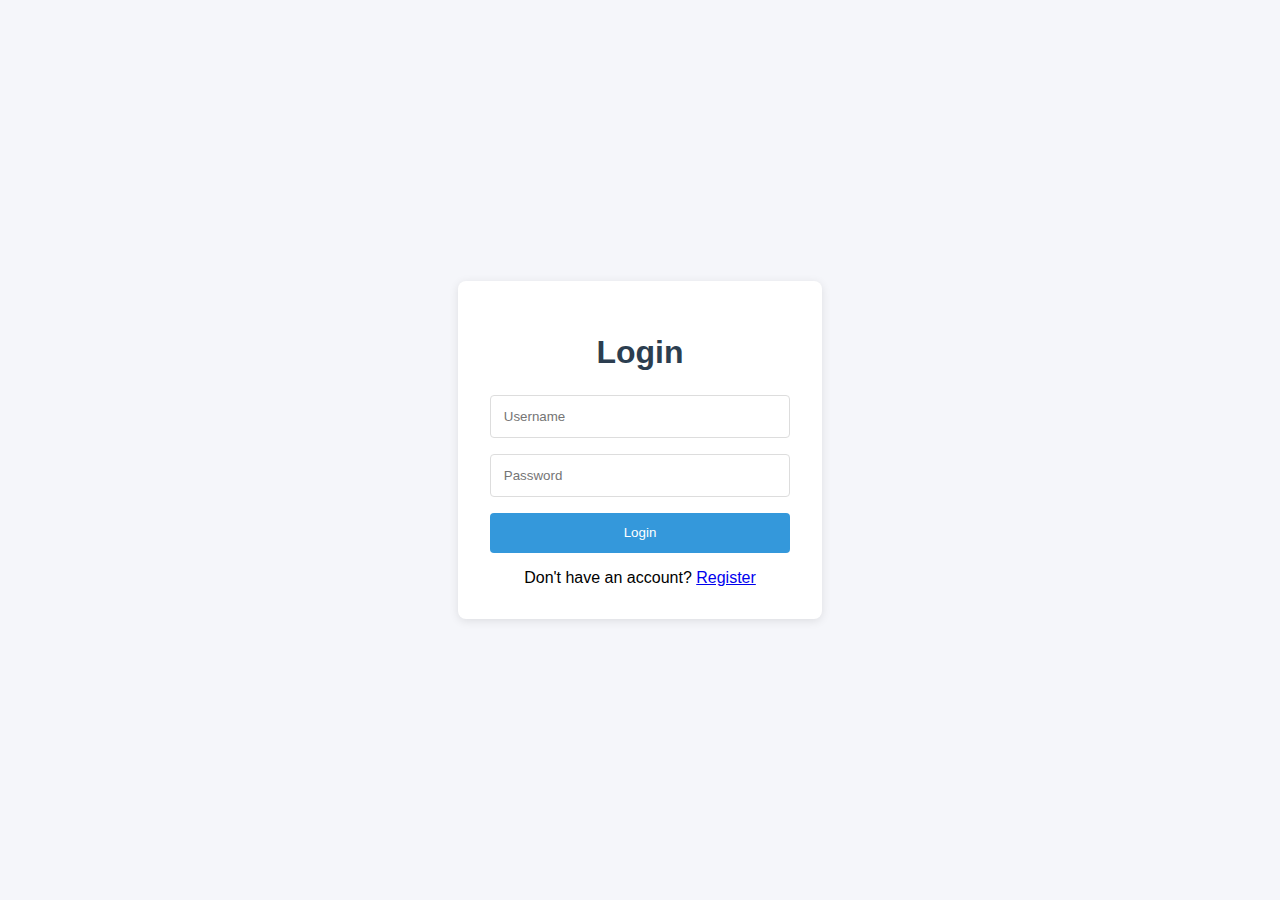
<file: frontend/login.html>
<!DOCTYPE html>
<html lang="en">

<head>
    <meta charset="UTF-8">
    <title>Login</title>
    <style>
        :root {
            --primary: #2c3e50;
            --secondary: #3498db;
            --background: #f5f6fa;
        }

        body {
            font-family: Arial, sans-serif;
            display: grid;
            place-items: center;
            min-height: 100vh;
            margin: 0;
            background: var(--background);
        }

        .auth-box {
            background: white;
            padding: 2rem;
            border-radius: 8px;
            box-shadow: 0 2px 10px rgba(0, 0, 0, 0.1);
            width: 300px;
        }

        h1 {
            color: var(--primary);
            text-align: center;
            margin-bottom: 1.5rem;
        }

        input {
            width: 100%;
            padding: 0.8rem;
            margin-bottom: 1rem;
            border: 1px solid #ddd;
            border-radius: 4px;
            box-sizing: border-box;
        }

        button {
            width: 100%;
            padding: 0.8rem;
            background: var(--secondary);
            color: white;
            border: none;
            border-radius: 4px;
            cursor: pointer;
        }

        .error {
            color: #e74c3c;
            text-align: center;
            margin-top: 1rem;
            display: none;
        }

        .switch {
            text-align: center;
            margin-top: 1rem;
        }
    </style>
</head>

<body>
    <div class="auth-box">
        <h1>Login</h1>
        <form id="loginForm">
            <input type="text" name="username" placeholder="Username" required>
            <input type="password" name="password" placeholder="Password" required>
            <button type="submit">Login</button>
        </form>
        <div class="error" id="errorMsg"></div>
        <div class="switch">
            Don't have an account? <a href="/os_mini/register.html">Register</a>
        </div>
    </div>

    <script>
        document.getElementById('loginForm').addEventListener('submit', async (e) => {
            e.preventDefault();
            const formData = new FormData(e.target);

            try {
                const response = await fetch('/cgi-bin/os_mini/login.cgi', {
                    method: 'POST',
                    body: new URLSearchParams(formData)
                });

                const result = await response.text();
                if (result.startsWith('admin')) {
                    window.location.href = '/os_mini/admin.html';
                } else if (result.startsWith('customer')) {
                    window.location.href = '/os_mini/index.html';
                } else {
                    showError('Invalid username or password');
                }
            } catch (error) {
                showError('Connection error. Please try again.');
            }
        });

        function showError(msg) {
            const errorDiv = document.getElementById('errorMsg');
            errorDiv.textContent = msg;
            errorDiv.style.display = 'block';
        }
    </script>
</body>

</html>
</file>
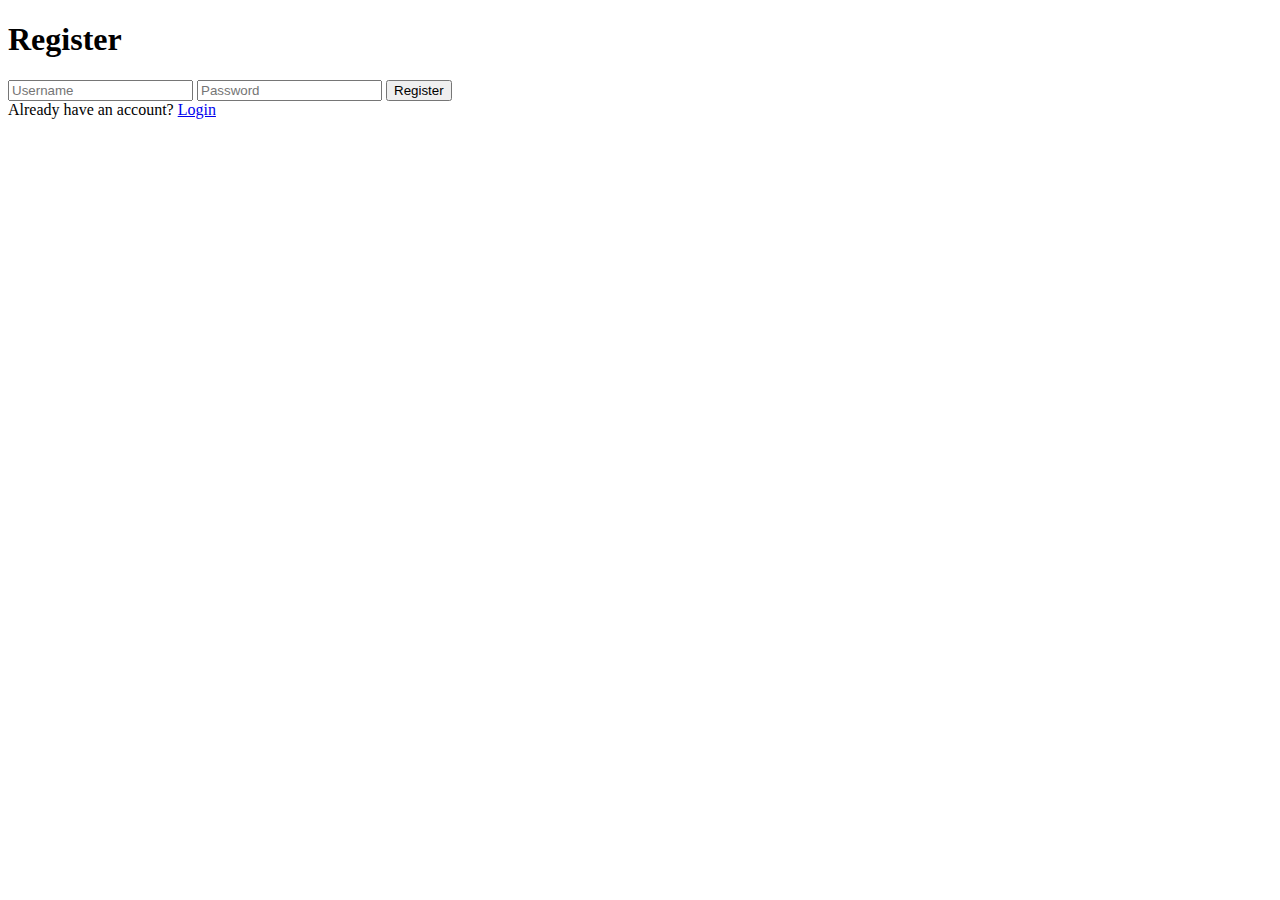
<file: frontend/register.html>
<!DOCTYPE html>
<html lang="en">

<head>
    <meta charset="UTF-8">
    <title>Register</title>
    <style>
        /* Same styles as login.html */
    </style>
</head>

<body>
    <div class="auth-box">
        <h1>Register</h1>
        <form id="registerForm">
            <input type="text" name="username" placeholder="Username" required>
            <input type="password" name="password" placeholder="Password" required>
            <button type="submit">Register</button>
        </form>
        <div class="error" id="errorMsg"></div>
        <div class="switch">
            Already have an account? <a href="/os_mini/login.html">Login</a>
        </div>
    </div>

    <script>
        document.getElementById('registerForm').addEventListener('submit', async (e) => {
            e.preventDefault();
            const formData = new FormData(e.target);

            try {
                const response = await fetch('/cgi-bin/os_mini/register.cgi', {
                    method: 'POST',
                    body: new URLSearchParams(formData)
                });

                if (response.ok) {
                    window.location.href = '/os_mini/login.html';
                } else {
                    showError(await response.text());
                }
            } catch (error) {
                showError('Registration failed. Please try again.');
            }
        });

        function showError(msg) {
            const errorDiv = document.getElementById('errorMsg');
            errorDiv.textContent = msg;
            errorDiv.style.display = 'block';
        }
    </script>
</body>

</html>
</file>
